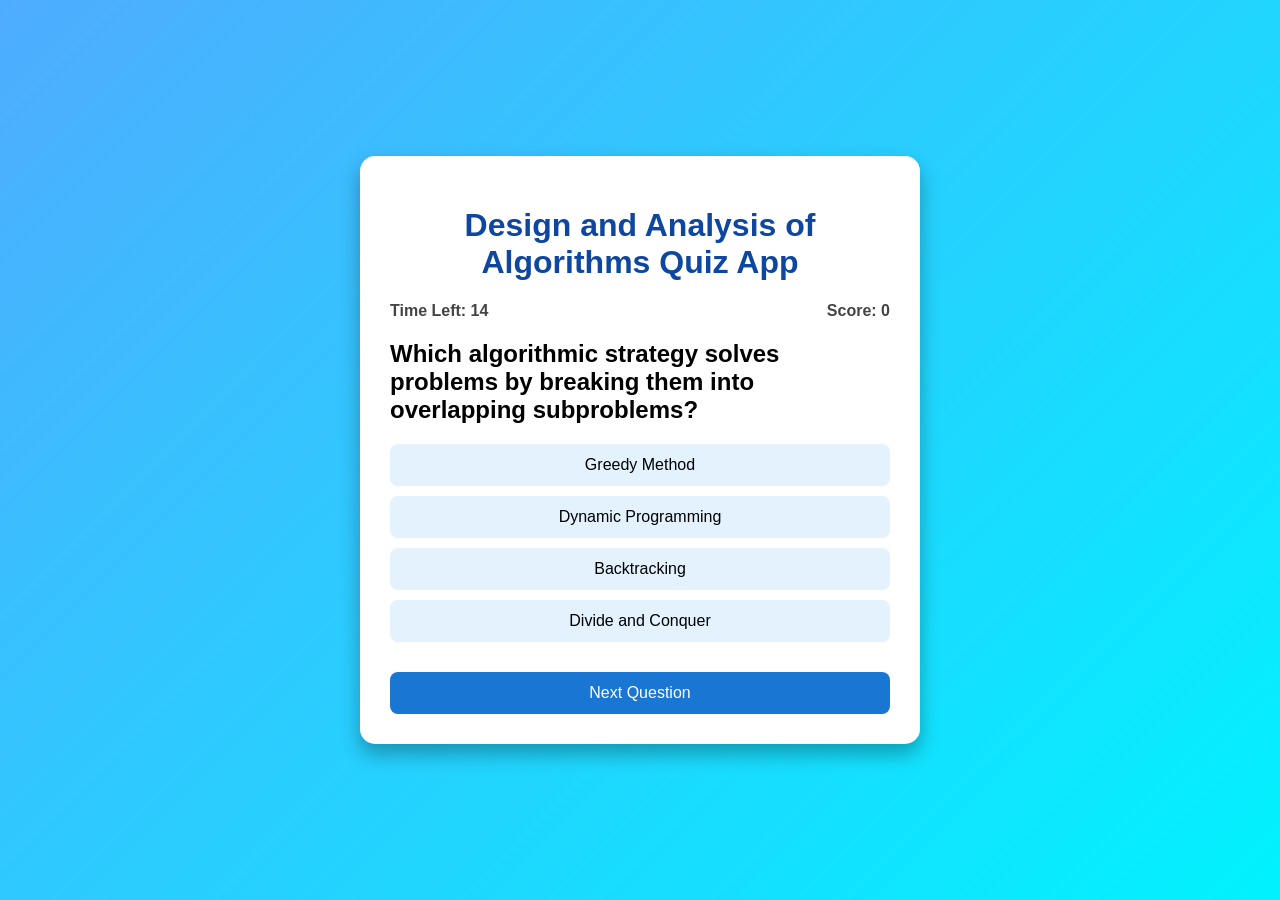
<file: Quiz/index.html>
<!DOCTYPE html>
<html lang="en">
<head>
    <meta charset="UTF-8">
    <meta name="viewport" content="width=device-width, initial-scale=1.0">
    <title>Design and Analysis of Algorithms Quiz App</title>
    <link rel="stylesheet" href="style.css">
</head>
<body>

<div class="quiz-container">

    <h1>Design and Analysis of Algorithms Quiz App</h1>

    <div class="info">
        <span id="timer">Time Left: 15</span>
        <span id="score">Score: 0</span>
    </div>

    <div id="quiz">

        <h2 id="question"></h2>

        <div id="options"></div>

        <button id="nextBtn">Next Question</button>

    </div>

</div>

<script src="script.js"></script>

</body>
</html>
</file>
<file: Quiz/style.css>
body{
    margin:0;
    font-family:Arial, Helvetica, sans-serif;
    background:linear-gradient(135deg,#4facfe,#00f2fe);
    display:flex;
    justify-content:center;
    align-items:center;
    height:100vh;
}

.quiz-container{
    width:500px;
    background:white;
    padding:30px;
    border-radius:15px;
    box-shadow:0 10px 20px rgba(0,0,0,.3);
}

h1{
    text-align:center;
    color:#0d47a1;
}

.info{
    display:flex;
    justify-content:space-between;
    margin:20px 0;
    font-weight:bold;
    color:#444;
}

#question{
    margin-bottom:20px;
}

.option{
    display:block;
    width:100%;
    margin:10px 0;
    padding:12px;
    border:none;
    border-radius:8px;
    background:#e3f2fd;
    cursor:pointer;
    font-size:16px;
}

.option:hover{
    background:#90caf9;
}

#nextBtn{
    margin-top:20px;
    width:100%;
    padding:12px;
    background:#1976d2;
    color:white;
    border:none;
    border-radius:8px;
    cursor:pointer;
    font-size:16px;
}

#nextBtn:hover{
    background:#0d47a1;
}
</file>
